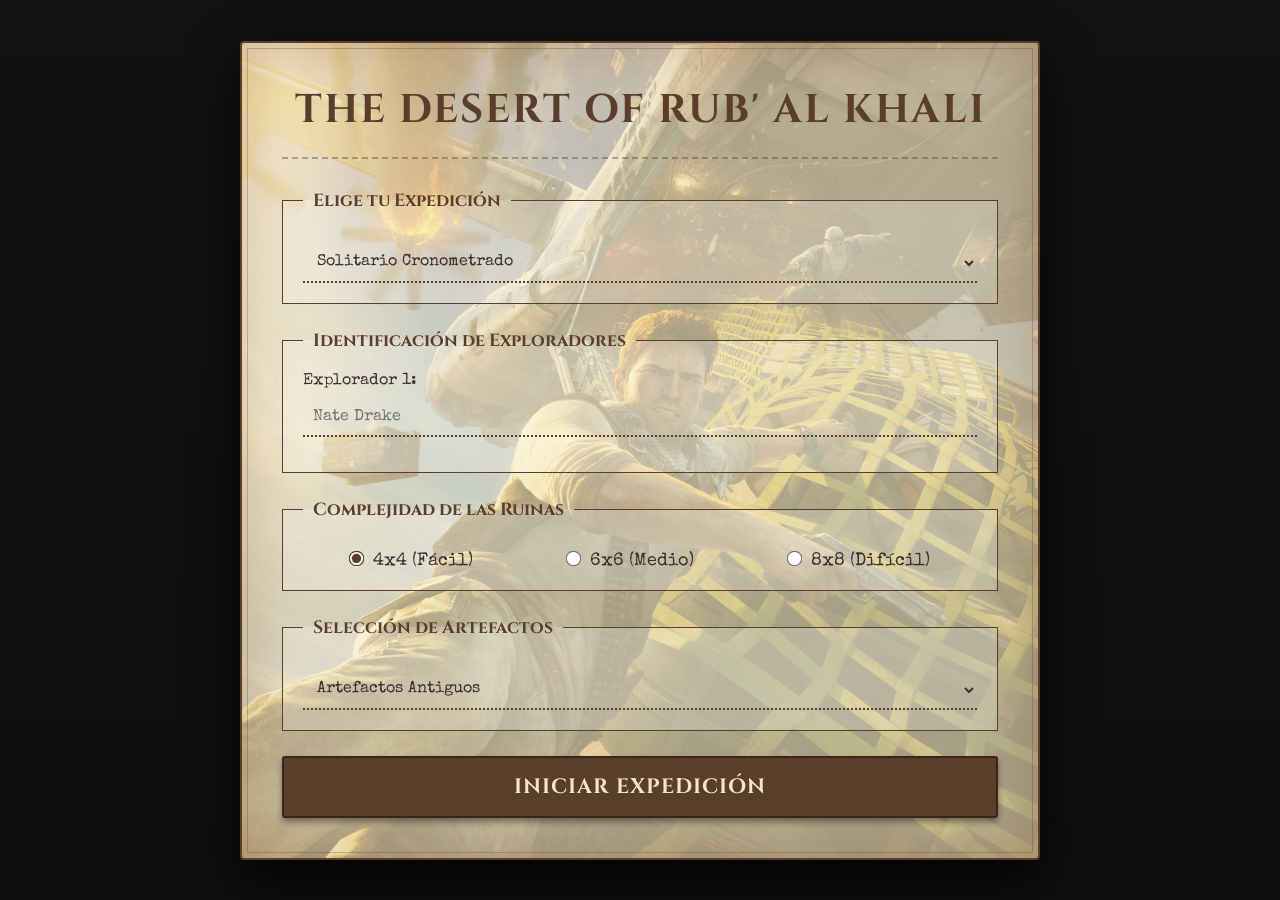
<file: Proyecto1/index.html>
<!DOCTYPE html>
<html lang="es">
<head>
    <meta charset="UTF-8">
    <meta name="viewport" content="width=device-width, initial-scale=1.0">
    <title>The Desert of Rub' al Khali</title>
    
    <link rel="stylesheet" href="css/styles.css">

    <link rel="preconnect" href="https://fonts.googleapis.com">
    <link rel="preconnect" href="https://fonts.gstatic.com" crossorigin>
    <link href="https://fonts.googleapis.com/css2?family=Cinzel:wght@500;700&family=Special+Elite&display=swap" rel="stylesheet">
</head>
<body class="uncharted-theme">

    <main id="app-container">

        <section id="setup-screen" class="active-view journal-page">
            <header class="game-header">
                <h1 class="game-title">The Desert of Rub' al Khali</h1>
            </header>

            <form id="setup-form" class="artifact-form">
                
                <fieldset class="form-group">
                    <legend class="form-label">Elige tu Expedición</legend>
                    <select id="game-mode" name="gameMode" required>
                        <option value="solo">Solitario Cronometrado</option>
                        <option value="pvp">PvP Local (2 Jugadores)</option>
                        <option value="practice">Práctica Libre</option>
                    </select>
                </fieldset>

                <fieldset class="form-group players-input-container">
                    <legend class="form-label">Identificación de Exploradores</legend>
                    <div class="input-wrapper">
                        <label for="player1-name">Explorador 1:</label>
                        <input type="text" id="player1-name" name="player1Name" placeholder="Nate Drake" required maxlength="12">
                    </div>
                    <div id="player2-input-wrapper" class="input-wrapper hidden">
                        <label for="player2-name">Explorador 2:</label>
                        <input type="text" id="player2-name" name="player2Name" placeholder="Chloe Frazer" maxlength="12">
                    </div>
                </fieldset>

                <fieldset class="form-group">
                    <legend class="form-label">Complejidad de las Ruinas</legend>
                    <div class="radio-options">
                        <label><input type="radio" name="difficulty" value="4x4" checked> 4x4 (Fácil)</label>
                        <label><input type="radio" name="difficulty" value="6x6"> 6x6 (Medio)</label>
                        <label><input type="radio" name="difficulty" value="8x8"> 8x8 (Difícil)</label>
                    </div>
                </fieldset>

                <fieldset class="form-group">
                    <legend class="form-label">Selección de Artefactos</legend>
                    <select id="theme-select" name="themeSelect" required>
                        <option value="artifacts">Artefactos Antiguos</option>
                        <option value="desert">Símbolos del Desierto</option>
                        <option value="maps">Cartografía Perdida</option>
                    </select>
                </fieldset>

                <button type="submit" class="start-btn artifact-btn">Iniciar Expedición</button>
            </form>
        </section>

        <section id="game-screen" class="hidden-view">
            <aside id="game-hud" class="hud-panel parchment-texture">
                <div class="hud-section players-stats">
                    </div>
                
                <div class="hud-section game-info">
                    <p id="move-counter">Movimientos: <span class="stat-value">0</span></p>
                    <p id="game-timer" class="hidden">Tiempo: <span class="stat-value">00:00</span></p>
                </div>

                <div class="hud-section achievements-hud">
                    <h3>Logros de Sesión</h3>
                    <ul id="achievements-list">
                        </ul>
                </div>

                <button id="reset-btn" class="reset-btn artifact-btn-small">Reiniciar</button>
            </aside>

            <section id="board-container" class="board-grid">
                </section>
        </section>

        <section id="end-screen" class="hidden-view modal-overlay">
            <div class="end-card journal-page animated-entry">
                <header class="end-header">
                    <h2>Expedición Completada</h2>
                    <p id="end-message" class="end-victory-msg"></p>
                </header>

                <div class="end-stats parchment-texture">
                    <h3>Resumen de la Aventura</h3>
                    <ul id="final-stats-list">
                        </ul>
                </div>

                <div class="end-achievements">
                    <h3>Logros Desbloqueados</h3>
                    <ul id="end-achievements-list">
                        </ul>
                </div>

                <footer class="end-actions">
                    <button id="play-again-btn" class="artifact-btn">Jugar de Nuevo</button>
                    <button id="back-to-menu-btn" class="artifact-btn-secondary">Volver al Menú</button>
                </footer>
            </div>
        </section>

        <div id="notifications-container" class="notifications-area">
            </div>

    </main>

    <script src="js/app.js"></script>
    <script src="js/themes.js"></script>
    <script src="js/board.js"></script>
    <script src="js/game.js"></script>
    <script src="js/menu.js"></script>
    <script src="js/timer.js"></script>
    <script src="js/endScreen.js"></script>
    <script src="js/modes.js"></script>
    <script src="js/achievements.js"></script>
</body>
</html>
</file>
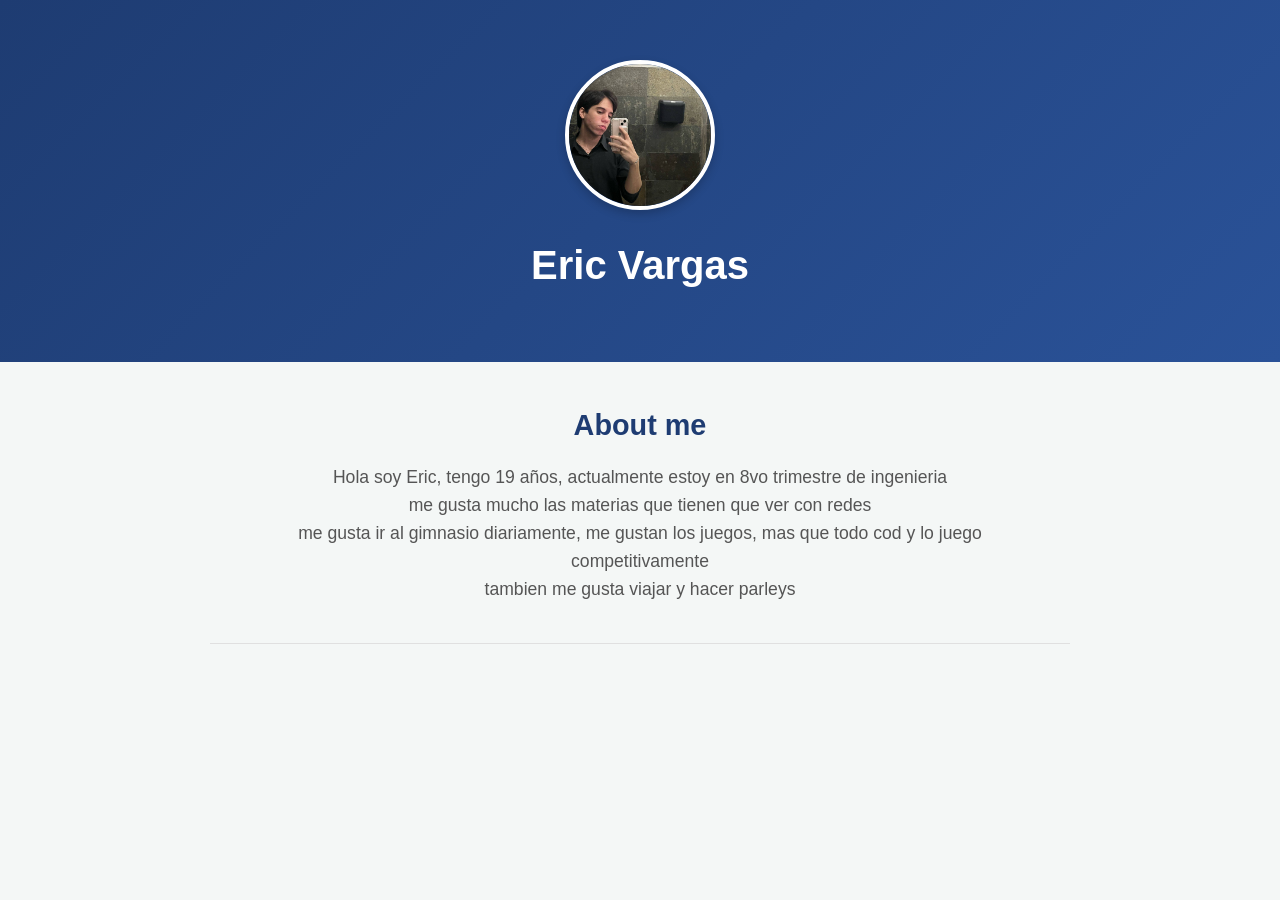
<file: Biografia personal/biografia.html>
<!DOCTYPE html>
<html lang="es">
<head>
    <meta charset="UTF-8">
    <meta name="viewport" content="width=device-width, initial-scale=1.0">
    <title>Biografia</title>
    <link rel="stylesheet" href="biografia.css">
</head>
<body>

    <header class="profile-header">
        <div class="header-container">
            <img src="foto.jpg" alt="Foto" class="profile-img">
            <h1>Eric Vargas</h1>
        </div>
    </header>

    <main class="container">
        
        <section class="about-section">
            <h2>About me</h2>
            <p>Hola soy Eric, tengo 19 años, actualmente estoy en 8vo trimestre de ingenieria</p> 
            <p>me gusta mucho las materias que tienen que ver con redes</p>
            <p>me gusta ir al gimnasio diariamente, me gustan los juegos, mas que todo cod y lo juego competitivamente</p>
            <p>tambien me gusta viajar y hacer parleys</p>
        </section>

        <hr>
    </main>

</body>
</html>
</file>
<file: Proyecto1/css/styles.css>
@import url('https://fonts.googleapis.com/css2?family=Cinzel:wght@500;700&family=Special+Elite&display=swap');

* {
    margin: 0;
    padding: 0;
    box-sizing: border-box;
}

:root {
    --bg-dark: #1a1a1d;
    --parchment: #f4e8c1;
    --parchment-dark: #e3d2a4;
    --ink: #3b2f2f;
    --leather: #5a3d2b;
    --gold-aged: #b8860b;
    --gold-hover: #d4af37;
    
    --font-title: 'Cinzel', serif;
    --font-text: 'Special Elite', monospace;
}

body.uncharted-theme {
    background-color: var(--bg-dark);
    
    background-image: 
        linear-gradient(rgba(10, 10, 10, 0.5), rgba(10, 10, 10, 0.7)),
        url('https://images.unsplash.com/photo-1547234935-80c7145ec969?q=80&w=1920&auto=format&fit=crop');
    
    background-size: cover;
    background-position: center;
    background-attachment: fixed;
    background-repeat: no-repeat;
    
    font-family: var(--font-text);
    color: var(--ink);
    min-height: 100vh;
    display: flex;
    justify-content: center;
    align-items: center;
    padding: 20px;
}

#app-container {
    width: 100%;
    max-width: 800px;
}

.hidden-view {
    display: none !important;
}

.active-view {
    display: block;
}

.hidden {
    display: none !important;
}

.journal-page {
    background-color: var(--parchment);
    
    background-image: 
        linear-gradient(rgba(244, 232, 193, 0.68), rgba(244, 232, 193, 0.68)), 
        url('../assets/drake.webp');
    
    background-size: cover;
    background-position: top center;
    background-repeat: no-repeat;
    
    box-shadow: 
        0 20px 50px rgba(0,0,0,0.8),
        inset 0 0 60px rgba(139, 69, 19, 0.3);
    border: 2px solid var(--leather);
    border-radius: 4px;
    padding: 40px;
    position: relative;
}

.journal-page::before {
    content: '';
    position: absolute;
    top: 5px; left: 5px; right: 5px; bottom: 5px;
    border: 1px solid rgba(90, 61, 43, 0.3);
    pointer-events: none;
}

.game-header {
    text-align: center;
    margin-bottom: 30px;
    border-bottom: 2px dashed rgba(90, 61, 43, 0.4);
    padding-bottom: 20px;
}

.game-title {
    font-family: var(--font-title);
    font-size: 2.5rem;
    color: var(--leather);
    text-transform: uppercase;
    letter-spacing: 2px;
}

.game-title .subtitle {
    display: block;
    font-size: 1.2rem;
    color: var(--gold-aged);
    margin-top: 5px;
}

.tagline {
    font-size: 0.9rem;
    color: #666;
    margin-top: 10px;
}

.form-group {
    border: 1px solid var(--leather);
    padding: 20px;
    margin-bottom: 25px;
    background-color: rgba(255, 255, 255, 0.2);
}

.form-label {
    font-family: var(--font-title);
    font-weight: bold;
    color: var(--leather);
    padding: 0 10px;
    font-size: 1.1rem;
}

select, input[type="text"] {
    width: 100%;
    padding: 10px;
    margin-top: 10px;
    background-color: transparent;
    border: none;
    border-bottom: 2px dotted var(--leather);
    font-family: var(--font-text);
    font-size: 1rem;
    color: var(--ink);
    outline: none;
}

select:focus, input[type="text"]:focus {
    border-bottom-color: var(--gold-aged);
    background-color: rgba(255, 255, 255, 0.4);
}

.radio-options {
    display: flex;
    justify-content: space-around;
    margin-top: 10px;
}

.radio-options label {
    cursor: pointer;
    font-size: 1.1rem;
}

.radio-options input[type="radio"] {
    accent-color: var(--leather);
    transform: scale(1.2);
    margin-right: 5px;
}

.artifact-btn {
    width: 100%;
    padding: 15px;
    background-color: var(--leather);
    color: var(--parchment);
    font-family: var(--font-title);
    font-size: 1.3rem;
    font-weight: bold;
    border: 2px solid #3a2518;
    border-radius: 3px;
    cursor: pointer;
    transition: all 0.3s ease;
    text-transform: uppercase;
    letter-spacing: 1px;
    box-shadow: 0 4px 6px rgba(0,0,0,0.4);
}

.artifact-btn:hover {
    background-color: var(--gold-aged);
    color: var(--bg-dark);
    border-color: var(--parchment);
    transform: translateY(-2px);
    box-shadow: 0 6px 12px rgba(0,0,0,0.6);
}

.input-wrapper {
    margin-bottom: 15px;
}

#board-container {
    padding: 20px;
    background-color: rgba(0, 0, 0, 0.4);
    border-radius: 8px;
    border: 2px solid var(--leather);
    
    width: 100%;
    flex: 1;
    min-height: 400px;
}

.card {
    aspect-ratio: 1 / 1;
    perspective: 1000px;
    cursor: pointer;
}

.card-inner {
    width: 100%;
    height: 100%;
    transition: transform 0.6s;
    transform-style: preserve-3d;
    position: relative;
}

.card.flipped .card-inner {
    transform: rotateY(180deg);
}

.card-front, .card-back {
    width: 100%;
    height: 100%;
    position: absolute;
    backface-visibility: hidden;
    border-radius: 5px;
    display: flex;
    justify-content: center;
    align-items: center;
    font-size: 2.5rem;
    box-shadow: 0 4px 8px rgba(0,0,0,0.5);
    border: 2px solid var(--leather);
}

.card-front {
    background-color: var(--gold-aged);
    background-image: repeating-linear-gradient(45deg, transparent, transparent 10px, rgba(0,0,0,0.1) 10px, rgba(0,0,0,0.1) 20px);
}

.card-back {
    background-color: var(--parchment);
    transform: rotateY(180deg);
}

.error-shake {
    animation: shake 0.4s ease-in-out;
}

@keyframes shake {
    0%, 100% { transform: translateX(0); }
    20%, 60% { transform: translateX(-5px); }
    40%, 80% { transform: translateX(5px); }
}

.card.matched .card-front {
    background-color: var(--gold-hover);
    box-shadow: 0 0 15px rgba(212, 175, 55, 0.8);
    opacity: 0.9;
}

#game-screen.active-view {
    display: flex;
    flex-direction: column;
    align-items: center;
    gap: 20px;
    width: 100%;
}

@media (min-width: 800px) {
    #game-screen.active-view {
        flex-direction: row;
        align-items: flex-start;
        justify-content: center;
    }
}

#game-hud {
    background-color: var(--parchment);
    padding: 20px;
    border-radius: 8px;
    border: 2px solid var(--leather);
    box-shadow: 0 10px 20px rgba(0,0,0,0.6);
    min-width: 250px;
}

.hud-section {
    margin-bottom: 20px;
    padding-bottom: 15px;
    border-bottom: 2px dashed rgba(90, 61, 43, 0.3);
}

.hud-section h3 {
    font-family: var(--font-title);
    color: var(--leather);
    font-size: 1.2rem;
    margin-bottom: 10px;
}

.game-info p {
    font-size: 1.2rem;
    font-weight: bold;
    margin-bottom: 10px;
}

.stat-value {
    color: var(--gold-aged);
    font-size: 1.4rem;
}

.artifact-btn-small {
    width: 100%;
    padding: 10px;
    background-color: #8b0000;
    color: var(--parchment);
    font-family: var(--font-title);
    font-weight: bold;
    border: 2px solid #5a0000;
    border-radius: 3px;
    cursor: pointer;
    transition: 0.3s;
}

.artifact-btn-small:hover {
    background-color: red;
}

.player-box {
    padding: 10px;
    border: 2px solid transparent;
    border-radius: 5px;
    margin-bottom: 10px;
    transition: 0.3s;
}

.active-turn {
    border-color: var(--gold-aged);
    background-color: rgba(197, 160, 89, 0.15);
    box-shadow: inset 0 0 10px rgba(197, 160, 89, 0.3);
}

#notifications-container {
    position: fixed;
    top: 20px;
    right: 20px;
    z-index: 1000;
    display: flex;
    flex-direction: column;
    gap: 10px;
}

.toast-notification {
    background-color: var(--parchment);
    border: 2px solid var(--gold-aged);
    border-radius: 8px;
    padding: 15px 20px;
    display: flex;
    align-items: center;
    gap: 15px;
    box-shadow: 0 5px 15px rgba(0,0,0,0.5);
    animation: slideInRight 0.5s forwards;
    border-left: 6px solid var(--leather);
}

.toast-icon {
    font-size: 2rem;
}

.toast-text h4 {
    font-family: var(--font-title);
    color: var(--leather);
    font-size: 0.9rem;
    margin-bottom: 3px;
}

.toast-text p {
    font-weight: bold;
    color: var(--ink);
}

@keyframes slideInRight {
    from { transform: translateX(120%); opacity: 0; }
    to { transform: translateX(0); opacity: 1; }
}

@keyframes slideOutRight {
    from { transform: translateX(0); opacity: 1; }
    to { transform: translateX(120%); opacity: 0; }
}

#achievements-list {
    list-style: none;
    font-size: 0.9rem;
}
#achievements-list li {
    margin-bottom: 5px;
    border-bottom: 1px dotted var(--leather);
    padding-bottom: 3px;
}

#back-to-menu-btn {
    background-color: #5c3e2b;
    color: #f7f3e8;
    border: 2px solid #362215;
    font-family: var(--font-title);
    font-size: 1rem;
    font-weight: bold;
    text-transform: uppercase;
    letter-spacing: 2px;
    padding: 10px 20px;
    border-radius: 4px;
    cursor: pointer;
    box-shadow: 0 4px 8px rgba(0, 0, 0, 0.4);
    transition: all 0.3s ease;
    display: block;
    width: 50%;
    margin: 15px auto 0 auto;
}

#back-to-menu-btn:hover {
    background-color: var(--gold-aged);
    color: #1a1a1a;
    border-color: #f7f3e8;
    transform: translateY(-2px);
    box-shadow: 0 6px 12px rgba(0, 0, 0, 0.6);
}
</file>
<file: Biografia personal/biografia.css>
* {
    margin: 0;
    padding: 0;
    box-sizing: border-box;
    font-family: 'Segoe UI', Tahoma, Geneva, Verdana, sans-serif;
}

body {
    background-color: #f4f7f6;
    color: #333;
    line-height: 1.6;
}

.container {
    max-width: 900px;
    margin: 0 auto;
    padding: 40px 20px;
}

hr {
    border: 0;
    height: 1px;
    background: #e0e0e0;
    margin: 40px 0;
}

.profile-header {
    background: linear-gradient(135deg, #1e3c72 0%, #2a5298 100%);
    color: white;
    text-align: center;
    padding: 60px 20px;
}

.header-container {
    max-width: 600px;
    margin: 0 auto;
}

.profile-img {
    width: 150px;
    height: 150px;
    border-radius: 50%;
    object-fit: cover;
    border: 4px solid white;
    box-shadow: 0 4px 10px rgba(0,0,0,0.2);
    margin-bottom: 15px;
}

.profile-header h1 {
    font-size: 2.5rem;
    margin-bottom: 5px;
}

.profile-header .tagline {
    font-size: 1.1rem;
    opacity: 0.9;
    font-weight: 300;
}

.about-section {
    text-align: center;
    max-width: 700px;
    margin: 0 auto;
}

.about-section h2 {
    color: #1e3c72;
    margin-bottom: 15px;
    font-size: 1.8rem;
}

.about-section p {
    font-size: 1.1rem;
    color: #555;
}

.interests-section h2 {
    color: #1e3c72;
    text-align: center;
    margin-bottom: 30px;
    font-size: 1.8rem;
}

.interests-grid {
    display: grid;
    grid-template-columns: repeat(auto-fit, minmax(250px, 1fr));
    gap: 20px;
}

.interest-card {
    background: white;
    padding: 25px;
    border-radius: 10px;
    box-shadow: 0 4px 6px rgba(0,0,0,0.05);
    transition: transform 0.2s ease, box-shadow 0.2s ease;
}

.interest-card:hover {
    transform: translateY(-5px);
    box-shadow: 0 6px 12px rgba(0,0,0,0.1);
}

.interest-card h3 {
    color: #2a5298;
    margin-bottom: 10px;
    font-size: 1.2rem;
}

.interest-card p {
    font-size: 0.95rem;
    color: #666;
}

.main-footer {
    background-color: #222;
    color: #aaa;
    text-align: center;
    padding: 20px;
    font-size: 0.9rem;
    margin-top: 40px;
}
</file>
